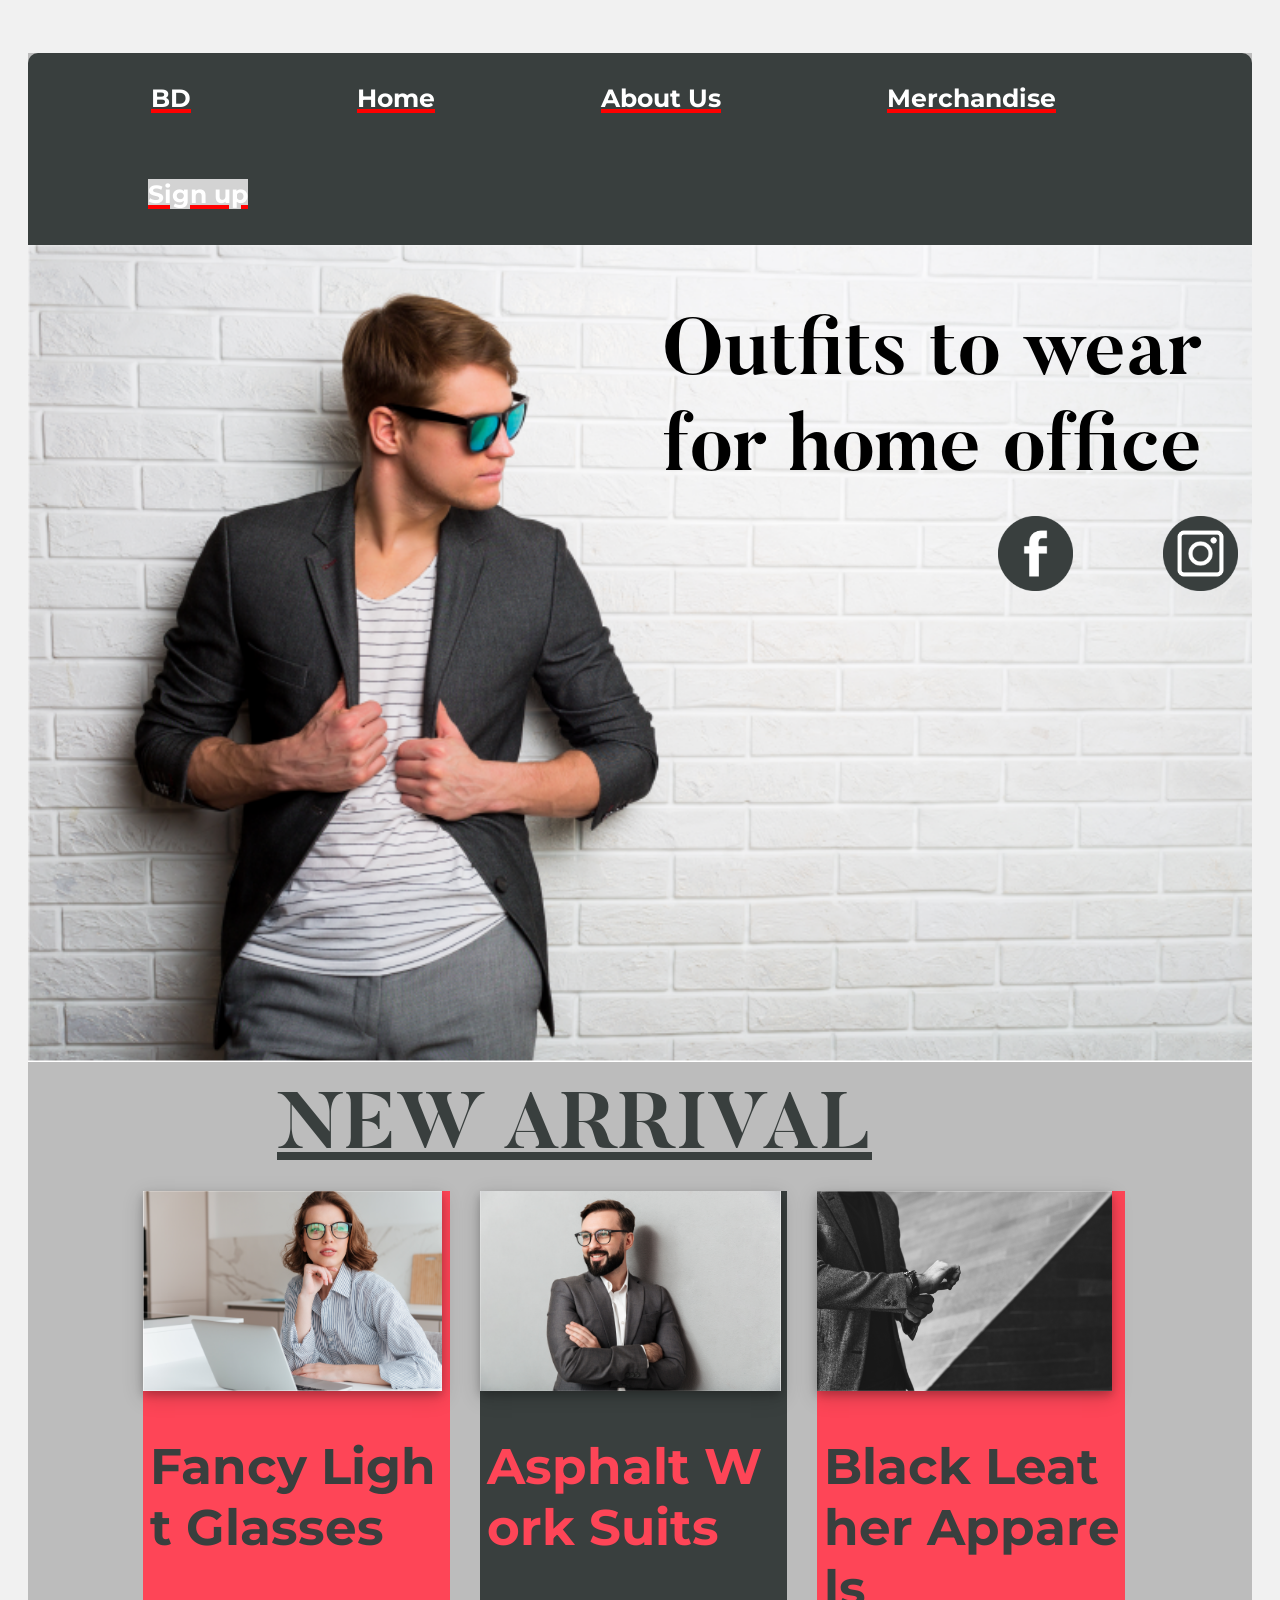
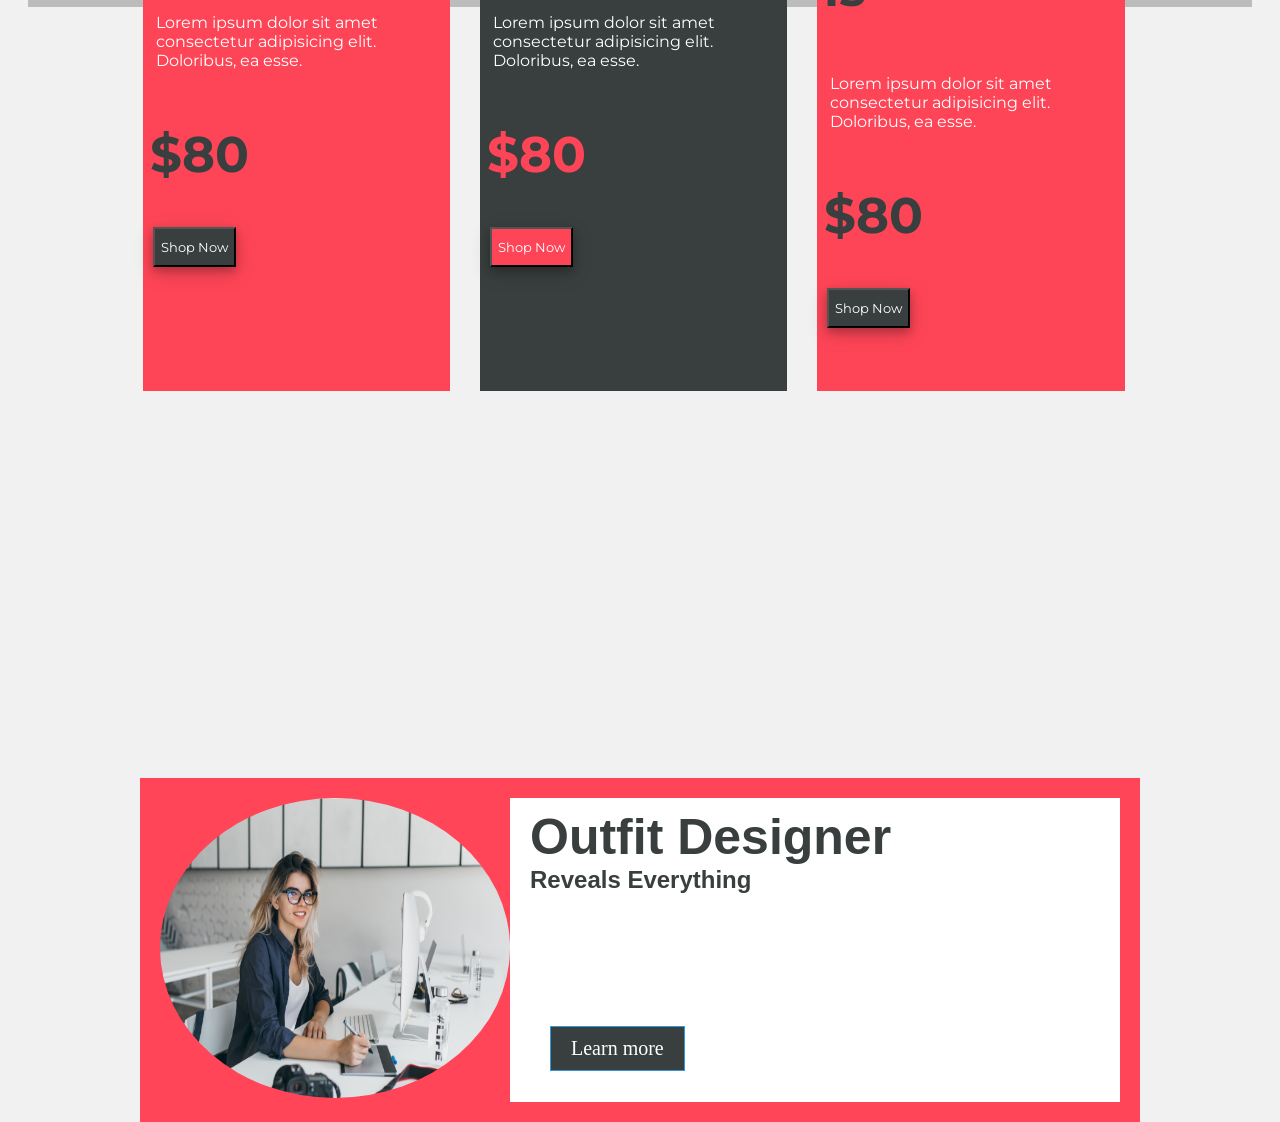
<file: index.html>
<!DOCTYPE html>
<html lang="en">

<head>
    <meta charset="UTF-8">
    <meta name="viewport" content="width=device-width, initial-scale=1.0">
    <link rel="stylesheet" href="style.css">
    <link rel="preconnect" href="https://fonts.gstatic.com">
    <link href="https://fonts.googleapis.com/css2?family=Montserrat&display=swap" rel="stylesheet">
    <title>Website</title>
</head>

<body>
    <div id="box">
        <header>
            <nav class="navbar">
                <ul>
                    <li><a href="#">BD</a></li>
                    <li><a href="#">Home</a></li>
                    <li><a href="#">About Us</a></li>
                    <li><a href="#">Merchandise</a></li>
                    <li><a href="#">
                            <div id="button">Sign up</div>
                        </a></li>
                </ul>
            </nav>
        </header>
        <section class="sec1">
            <img src="Resources/Images/4.png" id="img1">
            <h1 id="head1">Outfits to wear<br>for home office</h1>
            <!-- <p id="para1">Lorem ipsum dolor sit amet, cons<br>ectetur adipisicing elit. Nesciunt cu<br>piditate, culpa</p> -->
            <img id="logo1" class="logo" src="Resources/Social Logos/fb_logo.png">
            <img id="logo1" class="logo" src="Resources/Social Logos/insta_logo.png">
            <img id="logo1" class="logo" src="Resources/Social Logos/linken_logo.png">
        </section>
        <section class="sec2">
            <h1 id="head2">
                NEW ARRIVAL
            </h1>
            <!-- <h1>NEW ARRIVAL</h1> -->
            <div class="container">
                <div class="box1">
            <img class="img1" src= "Resources/Images/5.png">
            <h1>
                Fancy Light Glasses
            </h1>
            <p>Lorem ipsum dolor sit amet consectetur adipisicing elit. Doloribus, ea esse.</p>
            <h1>
                $80
            </h1>
            <button class ="btn1">Shop Now</button>
        </div>
        <div class="box2">
            <img class="img1" src= "Resources/Images/1.png">
            <h1>
                Asphalt Work Suits
            </h1>
            <p>Lorem ipsum dolor sit amet consectetur adipisicing elit. Doloribus, ea esse.</p>
            <h1>
                $80
            </h1>
            <button class ="btn2">Shop Now</button>
        </div>
        <div class="box3">
            <img class="img1" src= "Resources/Images/3.png">
            <h1>
                Black Leather Apparels
            </h1>
            <p>Lorem ipsum dolor sit amet consectetur adipisicing elit. Doloribus, ea esse.</p>
            <h1>
                $80
            </h1>
            <button class ="btn1">Shop Now</button>
        </div>
    </div>
        </section>

        <div class="box">
            <div id="imgbox">
                <img id="imgg" src="Resources/Images/2.png">
    
            </div>
    
            <div class="content">
                <h1>Outfit Designer </h1>
                <h2>Reveals Everything</h2>
                <br><br>
                <p>Lorem ipsum dolor sit amet consectetur adipisicing elit. Quo, praesentium. </p>
    
                <button class="bt1" style="color: white;" >Learn more </button>
            </div>
        </div>
    </div>

</body>

</html>
</file>
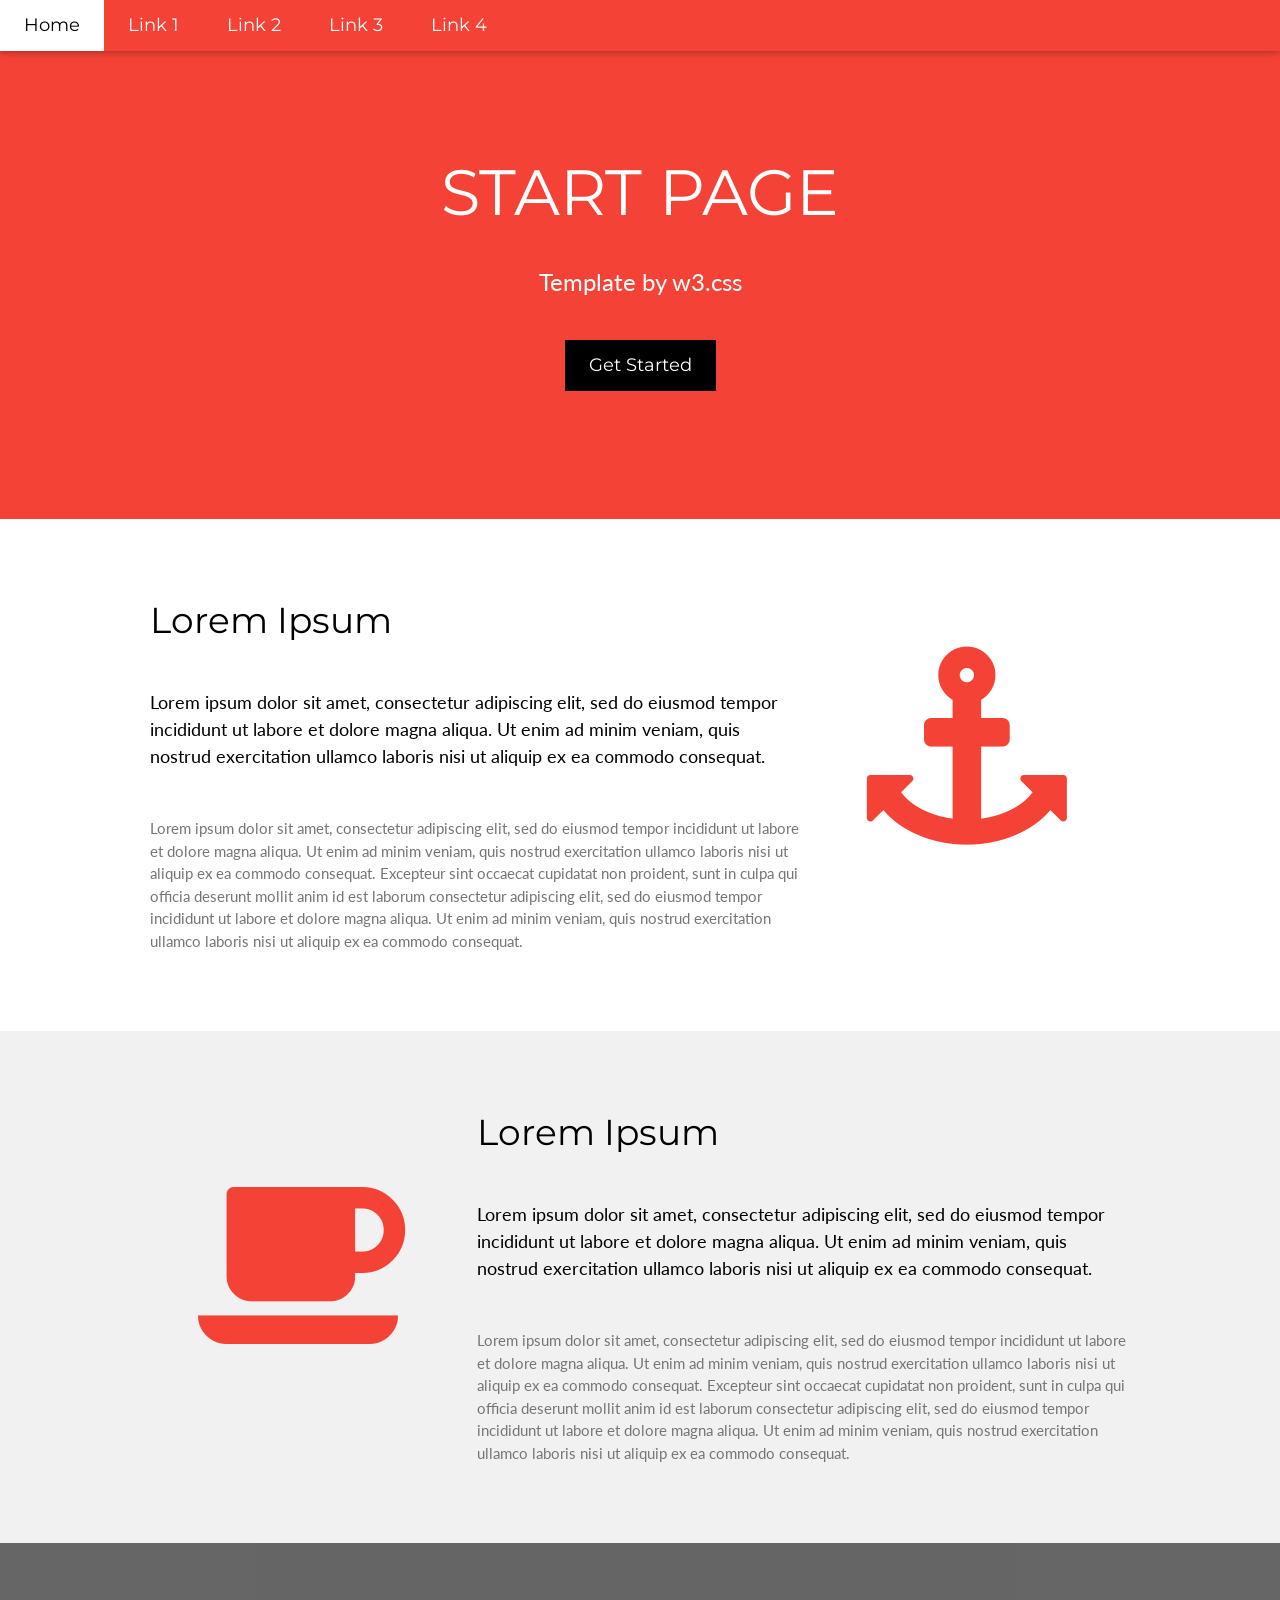
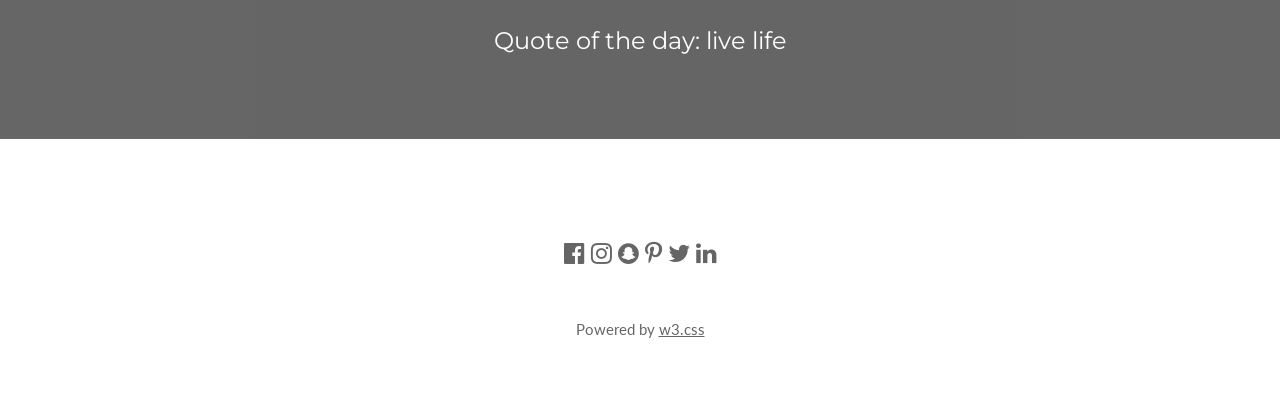
<file: test.html>
<!DOCTYPE html>
<html lang="en">
<title>W3.CSS Template</title>
<meta charset="UTF-8">
<meta name="viewport" content="width=device-width, initial-scale=1">
<link rel="stylesheet" href="https://www.w3schools.com/w3css/4/w3.css">
<link rel="stylesheet" href="https://fonts.googleapis.com/css?family=Lato">
<link rel="stylesheet" href="https://fonts.googleapis.com/css?family=Montserrat">
<link rel="stylesheet" href="https://cdnjs.cloudflare.com/ajax/libs/font-awesome/4.7.0/css/font-awesome.min.css">
<style>
body,h1,h2,h3,h4,h5,h6 {font-family: "Lato", sans-serif}
.w3-bar,h1,button {font-family: "Montserrat", sans-serif}
.fa-anchor,.fa-coffee {font-size:200px}
</style>
<body>

<!-- Navbar -->
<div class="w3-top">
  <div class="w3-bar w3-red w3-card w3-left-align w3-large">
    <a class="w3-bar-item w3-button w3-hide-medium w3-hide-large w3-right w3-padding-large w3-hover-white w3-large w3-red" href="javascript:void(0);" onclick="myFunction()" title="Toggle Navigation Menu"><i class="fa fa-bars"></i></a>
    <a href="#" class="w3-bar-item w3-button w3-padding-large w3-white">Home</a>
    <a href="#" class="w3-bar-item w3-button w3-hide-small w3-padding-large w3-hover-white">Link 1</a>
    <a href="#" class="w3-bar-item w3-button w3-hide-small w3-padding-large w3-hover-white">Link 2</a>
    <a href="#" class="w3-bar-item w3-button w3-hide-small w3-padding-large w3-hover-white">Link 3</a>
    <a href="#" class="w3-bar-item w3-button w3-hide-small w3-padding-large w3-hover-white">Link 4</a>
  </div>

  <!-- Navbar on small screens -->
  <div id="navDemo" class="w3-bar-block w3-white w3-hide w3-hide-large w3-hide-medium w3-large">
    <a href="#" class="w3-bar-item w3-button w3-padding-large">Link 1</a>
    <a href="#" class="w3-bar-item w3-button w3-padding-large">Link 2</a>
    <a href="#" class="w3-bar-item w3-button w3-padding-large">Link 3</a>
    <a href="#" class="w3-bar-item w3-button w3-padding-large">Link 4</a>
  </div>
</div>

<!-- Header -->
<header class="w3-container w3-red w3-center" style="padding:128px 16px">
  <h1 class="w3-margin w3-jumbo">START PAGE</h1>
  <p class="w3-xlarge">Template by w3.css</p>
  <button class="w3-button w3-black w3-padding-large w3-large w3-margin-top">Get Started</button>
</header>

<!-- First Grid -->
<div class="w3-row-padding w3-padding-64 w3-container">
  <div class="w3-content">
    <div class="w3-twothird">
      <h1>Lorem Ipsum</h1>
      <h5 class="w3-padding-32">Lorem ipsum dolor sit amet, consectetur adipiscing elit, sed do eiusmod tempor incididunt ut labore et dolore magna aliqua. Ut enim ad minim veniam, quis nostrud exercitation ullamco laboris nisi ut aliquip ex ea commodo consequat.</h5>

      <p class="w3-text-grey">Lorem ipsum dolor sit amet, consectetur adipiscing elit, sed do eiusmod tempor incididunt ut labore et dolore magna aliqua. Ut enim ad minim veniam, quis nostrud exercitation ullamco laboris nisi ut aliquip ex ea commodo consequat. Excepteur sint
        occaecat cupidatat non proident, sunt in culpa qui officia deserunt mollit anim id est laborum consectetur adipiscing elit, sed do eiusmod tempor incididunt ut labore et dolore magna aliqua. Ut enim ad minim veniam, quis nostrud exercitation ullamco
        laboris nisi ut aliquip ex ea commodo consequat.</p>
    </div>

    <div class="w3-third w3-center">
      <i class="fa fa-anchor w3-padding-64 w3-text-red"></i>
    </div>
  </div>
</div>

<!-- Second Grid -->
<div class="w3-row-padding w3-light-grey w3-padding-64 w3-container">
  <div class="w3-content">
    <div class="w3-third w3-center">
      <i class="fa fa-coffee w3-padding-64 w3-text-red w3-margin-right"></i>
    </div>

    <div class="w3-twothird">
      <h1>Lorem Ipsum</h1>
      <h5 class="w3-padding-32">Lorem ipsum dolor sit amet, consectetur adipiscing elit, sed do eiusmod tempor incididunt ut labore et dolore magna aliqua. Ut enim ad minim veniam, quis nostrud exercitation ullamco laboris nisi ut aliquip ex ea commodo consequat.</h5>

      <p class="w3-text-grey">Lorem ipsum dolor sit amet, consectetur adipiscing elit, sed do eiusmod tempor incididunt ut labore et dolore magna aliqua. Ut enim ad minim veniam, quis nostrud exercitation ullamco laboris nisi ut aliquip ex ea commodo consequat. Excepteur sint
        occaecat cupidatat non proident, sunt in culpa qui officia deserunt mollit anim id est laborum consectetur adipiscing elit, sed do eiusmod tempor incididunt ut labore et dolore magna aliqua. Ut enim ad minim veniam, quis nostrud exercitation ullamco
        laboris nisi ut aliquip ex ea commodo consequat.</p>
    </div>
  </div>
</div>

<div class="w3-container w3-black w3-center w3-opacity w3-padding-64">
    <h1 class="w3-margin w3-xlarge">Quote of the day: live life</h1>
</div>

<!-- Footer -->
<footer class="w3-container w3-padding-64 w3-center w3-opacity">  
  <div class="w3-xlarge w3-padding-32">
    <i class="fa fa-facebook-official w3-hover-opacity"></i>
    <i class="fa fa-instagram w3-hover-opacity"></i>
    <i class="fa fa-snapchat w3-hover-opacity"></i>
    <i class="fa fa-pinterest-p w3-hover-opacity"></i>
    <i class="fa fa-twitter w3-hover-opacity"></i>
    <i class="fa fa-linkedin w3-hover-opacity"></i>
 </div>
 <p>Powered by <a href="https://www.w3schools.com/w3css/default.asp" target="_blank">w3.css</a></p>
</footer>

<script>
// Used to toggle the menu on small screens when clicking on the menu button
function myFunction() {
  var x = document.getElementById("navDemo");
  if (x.className.indexOf("w3-show") == -1) {
    x.className += " w3-show";
  } else { 
    x.className = x.className.replace(" w3-show", "");
  }
}
</script>

</body>
</html>
</file>
<file: style.css>
* {
    font-family: 'Montserrat', sans-serif;
    box-sizing: border-box;

}
body {
    background-color: rgb(188, 188, 188);
}
#box {
    /* border: 2px solid black; */
    /* margin: 10px; */
    /* padding: 5px 5px; */
    background-color: rgb(188, 188, 188);
}

.navbar {
    background-color: rgb(57, 63, 62);
    border-radius: 10px 10px 0px 0px;
    font-size: 25px;
}

.navbar ul {
    overflow: auto;
}

.navbar li {
    float: left;
    list-style: none;
    margin: 30px 80px;
}

.navbar li a {
    padding: 3px 3px;
    text-decoration: none;
    color: rgb(255, 255, 255);
    font-weight: bold;
    text-decoration: underline red 4px;
}

#button {
    background-color: rgb(211, 211, 211);
    margin: -24px 0px;
    text-decoration: none;
}

#img1 {
    transform: scaleX(-1); 
    width: 100%;
    margin: -25px 0px;
    padding: 0px 0px;
}

@font-face {
    font-family: myFirstFont;
    src: url(Resources/Butler_Bold.otf);
  }

#head1 {
    text-align: right;
    position: relative;
    bottom: 800px;
    right: 50px;
    font-family: myFirstFont;
    font-size: 80px;
}

/* #para1 {
    text-align: right;
    position: relative;
    bottom: 850px;
    right: 50px;
    font-size: 30px;
} */

.logo {
    width: 75px;
    height: 75px;
    position: relative;
    bottom: 850px;
    right: -927px;
    margin: 0px 43px;
}

.sec2 {
    background-color: rgb(188, 188, 188);
    margin: 10px 10px;
}

#head2 {
    text-align: right;
    position: relative;
    bottom: 430px;
    right: 370px;
    font-family: myFirstFont;
    font-size: 80px;
    color: rgb(57, 63, 62);
    text-decoration: underline;
}
  
* {
    box-sizing: border-box;
  }
  
  body {
    background-color: #f1f1f1;
    padding: 20px;
    font-family: Arial;
  }
  
  .main {
    max-width: 1000px;
    margin: auto;
  }
  
  h1 {
    font-size: 50px;
    word-break: break-all;
  }
  
  .row {
    margin: 8px -16px;
  }
  
  .row,
  .row > .column {
    padding: 8px;
  }
  
  .column {
    float: left;
    width: 25%;
  }
  
  .row:after {
    content: "";
    display: table;
    clear: both;
  }
  
  .content {
    background-color: white;
    padding: 10px;
  }
  
  @media screen and (max-width: 900px) {
    .column {
      width: 50%;
    }
  }
  
  @media screen and (max-width: 600px) {
    .column {
      width: 100%;
    }
  }

  .container{ 
    margin: -498px 90px;

    /* display: inline-block; */
}
.container .box1{

    position: relative;
    width: 30%;
    height: 800px;
    background-color: #fe4557;
    float :left;
    margin:15px;
    align-items: center; 
}
.container .box2{

    position: relative;
    width:30%;
    height: 800px;
    background-color: #393f3e;
    float :left;
     margin: 15px; 
     align-items: center;
}
.container .box3{

    position: relative;
    width: 30%;
    height: 800px;
    background-color: #fe4557;
    float :left;
    margin: 15px; 
    align-items: center;
}
.img1{
    
    width: 40%px;
    height: 200px;
    padding: 0% ;
margin: 0px 0px;
box-shadow: 0 4px 8px 0 rgba(0, 0, 0, 0.2), 0 6px 20px 0 rgba(0, 0, 0, 0.19);
}
p{
    text-align: left;
    color: white;
    margin-top: 0px;
padding: 13px;
}
.container .box1 h1{
    text-align: left;
    text-decoration: none;
    margin-left: 7px;
    color: #393f3e;
}
.container .box2 h1{
    text-align: left;
    text-decoration: none;
    margin-left: 7px;
    color: #fe4557;
}
.container .box3 h1{
    text-align: left;
    text-decoration: none;
    margin-left: 7px;
    color:#393f3e;
}
.btn1{
background-color:#393f3e ;
align-items: left;
margin-left: 10px;
color: white;
height: 5%;
box-shadow: 0 4px 8px 0 rgba(0, 0, 0, 0.2), 0 6px 20px 0 rgba(0, 0, 0, 0.19);
}
.btn2{
    background-color: #fe4557;
    align-items: left;
    margin-left: 10px;
    color: white;
    height: 5%;
    box-shadow: 0 4px 8px 0 rgba(0, 0, 0, 0.2), 0 6px 20px 0 rgba(0, 0, 0, 0.19);
    }

#imgg {
        display: inline-block;
        position: relative;
        width: 350px;
        height: 300px;
        overflow: hidden;
        border-radius: 50%;
    }

    #imgg:hover {
        box-shadow: 0 0 5px 1px black;
    }

    .box
    {
        position: absolute;
        top: 50%;
        left: 50%;
        margin: 2100px auto;
        transform: translate(-50%,-50%);
        width: 1000px;
        padding: 20px;
        box-sizing: border-box;
        background-color: #FF4557;
        display: flex;
        
    }
    
    .box .imgbox
    {
        width: 150 px;
        flex: 0 0 150px;
    }
    
    .box .content
    {
        padding-left: 20px;
    }
    
    .box .content h1{
    
        margin: 0;
        padding-left: 0;
        font-family: 'Andika New Basic', sans-serif;
        /* font-size: 25px; */
        color: #393F3E;
    }
    .box .content h2{
    
        margin: 0;
        padding-left: 0;
        font-family: 'Andika New Basic', sans-serif;
        /* font-size: 25px; */
        color: #393F3E;
    }
    .box .content P
    {
        margin: 0;
        padding-left: 10PX 0 0;
        font-size: 20px;
        color: white;
        text-align: justify;
    }
    
    .box.content
    {
        text-align: center;
        margin-top: 360px;
    }
    
    .bt1
    {
        border: 1px solid #3498db;
        background-color: #393f3e;
        padding: 10px 20px;
        font-size: 20px;
        font-family: "montseerat";
        
        cursor: pointer;
        margin: 20px;
    
    }
</file>
